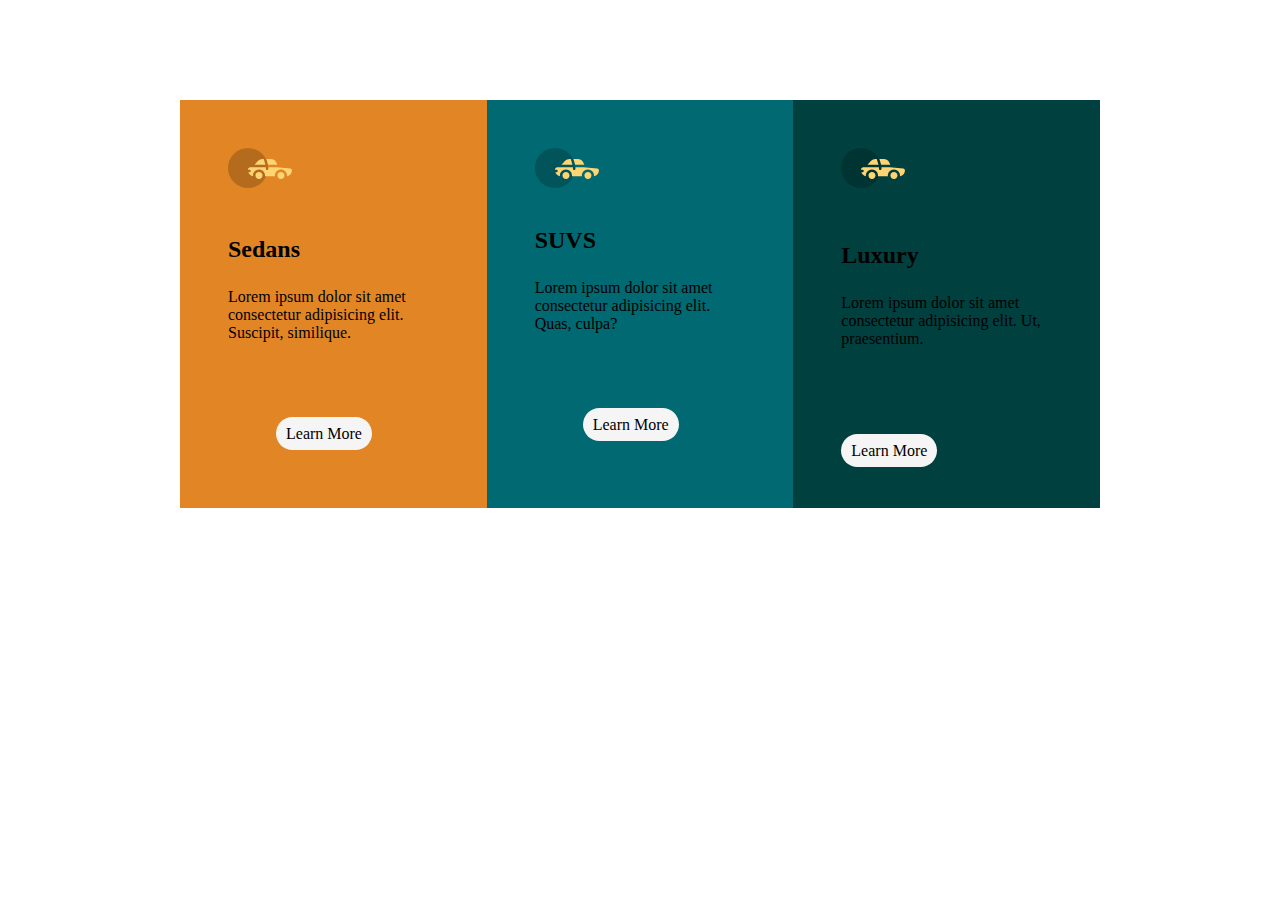
<file: index.html>
<!DOCTYPE html>
<html lang="en">
<head>
    <meta charset="UTF-8">
    <meta name="viewport" content="width=device-width, initial-scale=1.0">
    <link rel="stylesheet" href="./css/main.css">
    <title>Document</title>
</head>
<body>
    <header>
        <div class="container header_container">
            <div class="card">
                <img class="card_item" src="./img/icon-sedan.svg" alt="img">
                <h2 class="card_title">Sedans</h2>
                <p class="card_text">Lorem ipsum dolor sit amet consectetur adipisicing elit. Suscipit, similique.</p>
                <a class="card_link" href="#">Learn More</a>
            </div>

            <div class="hero">
                <img class="hero_item" src="./img/icon-sedan.svg" alt="img">
                <h2 class="hero_title">SUVS</h2>
                <p class="hero_text">Lorem ipsum dolor sit amet consectetur adipisicing elit. Quas, culpa?</p>
                <a class="hero_link" href="#">Learn More</a>
            </div>

            <div class="head">
                <img class="head_item" src="./img/icon-sedan.svg" alt="img">
                <h2 class="head_title">Luxury</h2>
                <p class="head_text">Lorem ipsum dolor sit amet consectetur adipisicing elit. Ut, praesentium.</p>
                <a class="head_link" href="#">Learn More</a>
            </div>
        </div>
    </header>
</body>
</html>
</file>
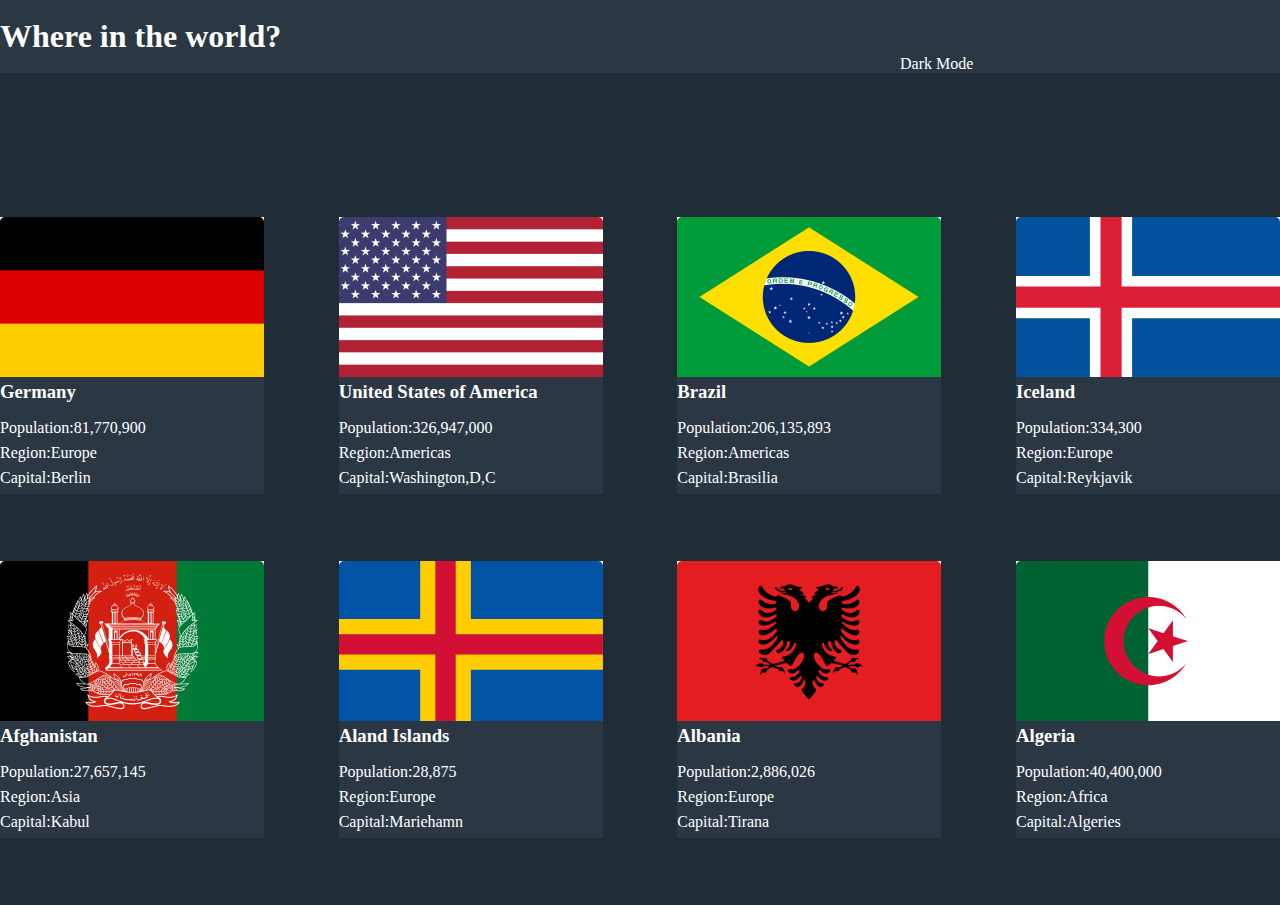
<file: days 7..2/index.html>
<!DOCTYPE html>
<html lang="en">
<head>
    <meta charset="UTF-8">
    <meta name="viewport" content="width=device-width, initial-scale=1.0">
    <link rel="preconnect" href="https://fonts.googleapis.com">
    <link rel="preconnect" href="https://fonts.gstatic.com" crossorigin>
    <link href="https://fonts.googleapis.com/css2?family=Inter&display=swap" rel="stylesheet">
    <link rel="stylesheet" href="./css/main.css">
    <title>Document</title>
</head>
<body>
    <header>
        <div class="container main_header_container">
            <div class="hero">
                <a class="hero_link" href="#">
                    <h1 class="hero_title">Where in the world?</h1>
                    <a class="hero_link" href="#">Dark Mode</a>
                </a>
            </div>

            <div class="container">
                <div class="box_container">
                <div class="box_card">
                    <img class="box_img" src="./img/service.jpg" alt="img">
                    <h3 class="box_title">Germany</h3>
                    <p class="box_text">Population:81,770,900</p>
                    <p class="box_text">Region:Europe</p>
                    <p class="box_text">Capital:Berlin</p>
                </div>

                <div class="box_card">
                    <img class="box_img" src="./img/service1.jpg" alt="img">
                    <h3 class="box_title">United States of America</h3>
                    <p class="box_text">Population:326,947,000</p>
                    <p class="box_text">Region:Americas</p>
                    <p class="box_text">Capital:Washington,D,C</p>
                </div>

                <div class="box_card">
                    <img class="box_img" src="./img/service2.jpg" alt="img">
                    <h3 class="box_title">Brazil</h3>
                    <p class="box_text">Population:206,135,893</p>
                    <p class="box_text">Region:Americas</p>
                    <p class="box_text">Capital:Brasilia</p>
                </div>

                <div class="box_card">
                    <img class="box_img" src="./img/service3.jpg" alt="img">
                    <h3 class="box_title">Iceland</h3>
                    <p class="box_text">Population:334,300</p>
                    <p class="box_text">Region:Europe</p>
                    <p class="box_text">Capital:Reykjavik</p>
                </div>
                
                <!--- -->
                <div class="box_card">
                    <img class="box_img" src="./img/service4.jpg" alt="img">
                    <h3 class="box_title">Afghanistan</h3>
                    <p class="box_text">Population:27,657,145</p>
                    <p class="box_text">Region:Asia</p>
                    <p class="box_text">Capital:Kabul</p>
                </div>

                <div class="box_card">
                    <img class="box_img" src="./img/service5.jpg" alt="img">
                    <h3 class="box_title">Aland Islands</h3>
                    <p class="box_text">Population:28,875</p>
                    <p class="box_text">Region:Europe</p>
                    <p class="box_text">Capital:Mariehamn</p>
                </div>

                <div class="box_card">
                    <img class="box_img" src="./img/service6.jpg" alt="img">
                    <h3 class="box_title">Albania</h3>
                    <p class="box_text">Population:2,886,026</p>
                    <p class="box_text">Region:Europe</p>
                    <p class="box_text">Capital:Tirana</p>
                </div>

                <div class="box_card">
                    <img class="box_img" src="./img/service7.jpg" alt="img">
                    <h3 class="box_title">Algeria</h3>
                    <p class="box_text">Population:40,400,000</p>
                    <p class="box_text">Region:Africa</p>
                    <p class="box_text">Capital:Algeries</p>
                </div>
                </div>
        </div>
    </header>
</body>
</html>
</file>
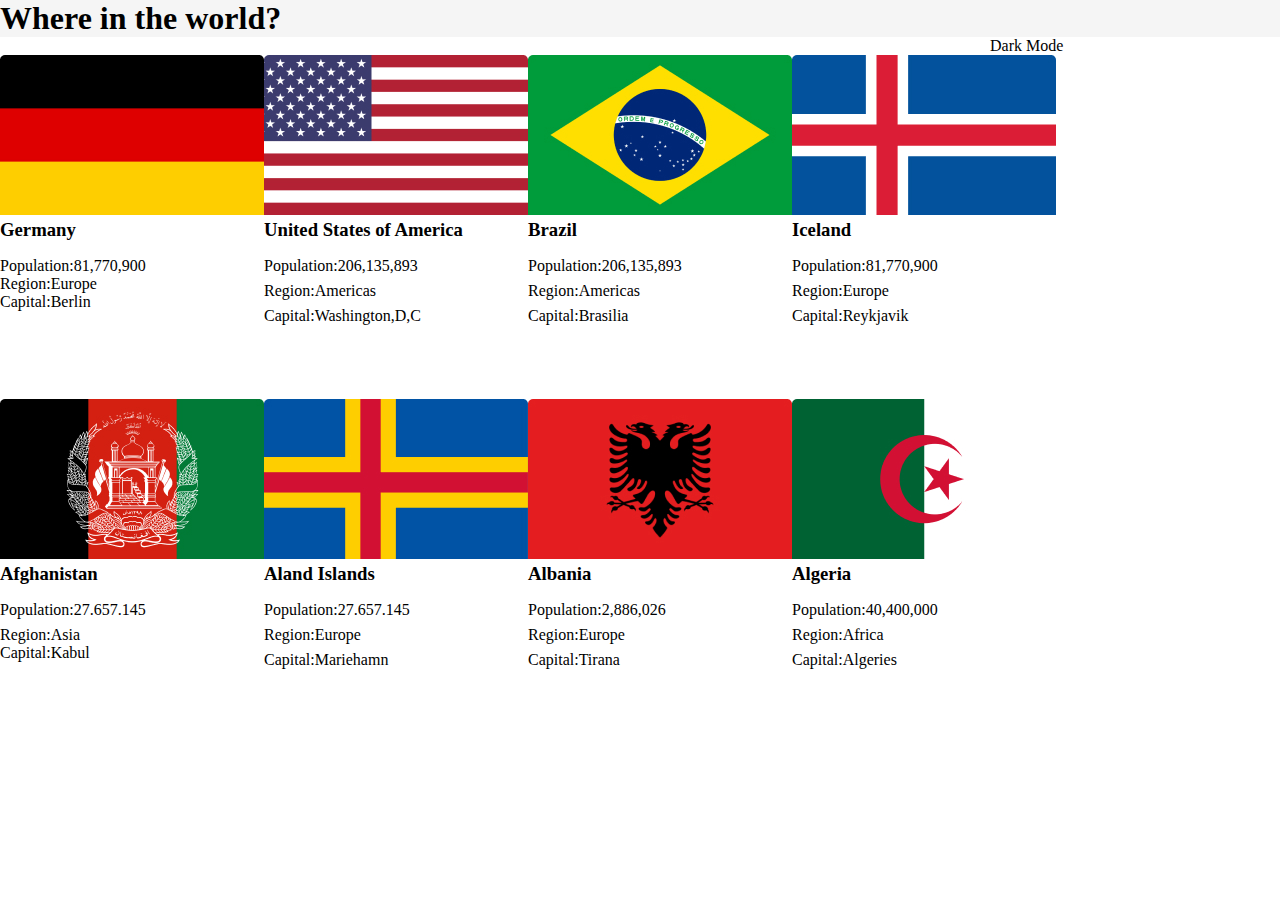
<file: days 7/index.html>
<!DOCTYPE html>
<html lang="en">
<head>
    <meta charset="UTF-8">
    <meta name="viewport" content="width=device-width, initial-scale=1.0">
    <link rel="stylesheet" href="./css/main.css">
</head>
<body>
    <header>
        <div class="container main_header_container">
            <div class="free">
            <div class="hero">
                <h1 class="hero_title">Where in the world?</h1>
                <a class="hero_link" href="#">Dark Mode</a>
                </a>
            </div>

            <div class="list">
            <div class="germany">
                <img class="germany_item" src="./img/service.jpg" alt="">
                <h3 class="germany_title">Germany</h3>
                <p class="germany_text">Population:81,770,900
                    <p class="germany_text">Region:Europe</p>
                    <p class="germany_text">Capital:Berlin</p>
            </div>

            <div class="new">
                <img class="new_item" src="./img/service1.jpg" alt="">
                <h3 class="new_title">United States of America</h3>
                <p class="new_text">Population:206,135,893
                    <p class="new_text">Region:Americas</p>
                    <p class="new_text">Capital:Washington,D,C</p>
            </div>

            <div class="capital">
                <img class="capital_item" src="./img/service2.jpg" alt="">
                <h3 class="capital_title">Brazil</h3>
                <p class="capital_text">Population:206,135,893
                    <p class="capital_text">Region:Americas</p>
                    <p class="capitaltext">Capital:Brasilia</p>
            </div>

            <div class="flag">
                <img class="flag_item" src="./img/service3.jpg" alt="">
                <h3 class="flag_title">Iceland</h3>
                    <p class="flag_text">Population:81,770,900</p>
                        <p class="flag_text">Region:Europe</p>
                        <p class="flag_text">Capital:Reykjavik</p>
                    
            </div>
            </div>

            <div class="card">
            <div class="free">
                <img class="free_item" src="./img/service4.jpg" alt="">
                <h3 class="free_title">Afghanistan</h3>
                <p class="free_text">Population:27.657.145</p>
                    <p class="free_text1">Region:Asia</p>
                    <p class="free_text2">Capital:Kabul</p>
            </div>

            <div class="islands">
                <img class="islands_item" src="./img/service5.jpg" alt="">
                <h3 class="islands_title">Aland Islands</h3>
                <p class="islands_text">Population:27.657.145</p>
                <p class="islands_text">Region:Europe</p>
                <p class="islands_text">Capital:Mariehamn</p>
            </div>

            <div class="albany">
                <img class="albany_item" src="./img/service6.jpg" alt="">
                <h3 class="albany_title">Albania</h3>
                <p class="albany_text">Population:2,886,026</p>
                <p class="albany_text">Region:Europe</p>
                <p class="albany_text">Capital:Tirana</p>
            </div>

            <div class="region">
                <img class="region_item" src="./img/service7.jpg" alt="">
                <h3 class="region_title">Algeria</h3>
                <p class="region_text">Population:40,400,000</p>
                <p class="region_text">Region:Africa</p>
                <p class="region_text">Capital:Algeries</p>
            </div>

            

        
        </div>
    </div>
    </div>
</header>
</body>
</html>
</file>
<file: css/main.css>
* {
    box-sizing: border-box;
    margin: 0;
    padding: 0;
}

ul,
ol {
    list-style: none;
}

a {
    text-decoration: none;
}


.container {
    width: 920px;
    margin-left: auto;
    margin-right: auto;
}
.header_container {
    display: flex;
}

.card {
    width: 307px;
    background-color: #E28625;
    padding: 48px;
   
}

.hero {
    width: 307px;
}
.head {
    width: 307px;
}

.card_item {
    margin-bottom: 44px;
}

.card_title {
    margin-bottom: 25px;
}

.card_text {
    margin-bottom: 83px;
}

.card_link {
    margin: 48px;
    background-color: whitesmoke;
    color: black;
    padding: 8px 10px;
    border-radius: 20px;

}

.hero {
    background-color: #006971;
    padding: 48px;
}

.hero_item {
    margin-bottom: 35px;
}

.hero_title {
    margin-bottom: 25px;
}

.hero_text {
    margin-bottom: 83px;
}

.hero_link {
    margin: 48px;
    background-color: whitesmoke;
    color: black;
    padding: 8px 10px;
    border-radius: 20px;
}

.container {
    margin-top: 100px;
}

.head {
    background-color: #004140;
    padding: 48px;
}

.head_item {
    margin-bottom: 50px;
}

.head_title {
    margin-bottom: 25px;
}

.head_text {
    margin-bottom: 94px;
}

.head_link {
    margin-bottom: 48px;
    background-color: whitesmoke;
    color: black;
    padding: 8px 10px;
    border-radius: 20px;

}
</file>
<file: days 7..2/css/main.css>
* {
    box-sizing: border-box;
    margin: 0;
    padding: 0;
}

ul,
ol {
    list-style: none;
}

a {
    text-decoration: none;
}
.container {
    background-color: #202C36;
}
.main_header_container {
    width: 1280px;
    margin-left: auto;
    margin-right: auto;
}

.hero {
    background-color: #2B3844;
    margin-bottom: 144px;
}

.hero_link {
    color: #fff;
    margin-left: 900px;
}
.box_container {
    display: flex;
    flex-wrap: wrap;
    justify-content: space-between;
}

.box_card {
    background-color: #2B3844;
    margin-bottom: 67px;
}

.box_title {
    color: #fff;
    margin-bottom: 16px;
}

.box_text {
    color: #fff;
    margin-bottom: 7px;
}
</file>
<file: days 7/css/main.css>
* {
    box-sizing: border-box;
    padding: 0;
    margin: 0;
}

ul,
ol {
    list-style: none;
}

a {
    text-decoration: none;
}

.main_header_container {
    width: 1278;
    margin-left: auto;
    margin-right: auto;
}

.hero_title {
    background-color: #f5f5f5;
}

.hero_link {
    display: flex;
    color: black;
    margin-left: 990px;
}

.main_head_container {
    width: 1180px;
    border: 4px solid black;
    margin-right: auto;
    margin-left: auto;
}

.list {
    display: flex;
    margin-bottom: 67px;
}

.card {
    display: flex;
}

.germany {
    background-color: #ffffff;
}

.germany_title {
    margin-bottom: 16px;
}

.new {
    background-color: #FFFFFF;
}

.new_title {
    margin-bottom: 16px;
}

.new_text {
    margin-bottom: 7px;
}

.capital {
    background-color: #FFFFFF;
}
.capital_title {
    margin-bottom: 16px;
}

.capital_text {
    margin-bottom: 7px;
}

.flag {
    background-color: #ffffff;
}
.flag_title {
    margin-bottom: 16px;
}

.flag_text {
    margin-bottom: 7px;
}

.free {
    background-color: #FFFFFF;
}
.free_title {
    margin-bottom: 16px;
}

.free_text {
    margin-bottom: 7px;
}

.islands {
    background-color: #FFFFFF;
}
.islands_title {
    margin-bottom: 16px;
}

.islands_text {
    margin-bottom: 7px;
}

.albany {
    background-color: #FFFFFF;
}
.albany_title {
    margin-bottom: 16px;
}

.albany_text {
    margin-bottom: 7px;
}

.region_title {
    margin-bottom: 16px;
}

.region_text {
    margin-bottom: 7px;
}
</file>
